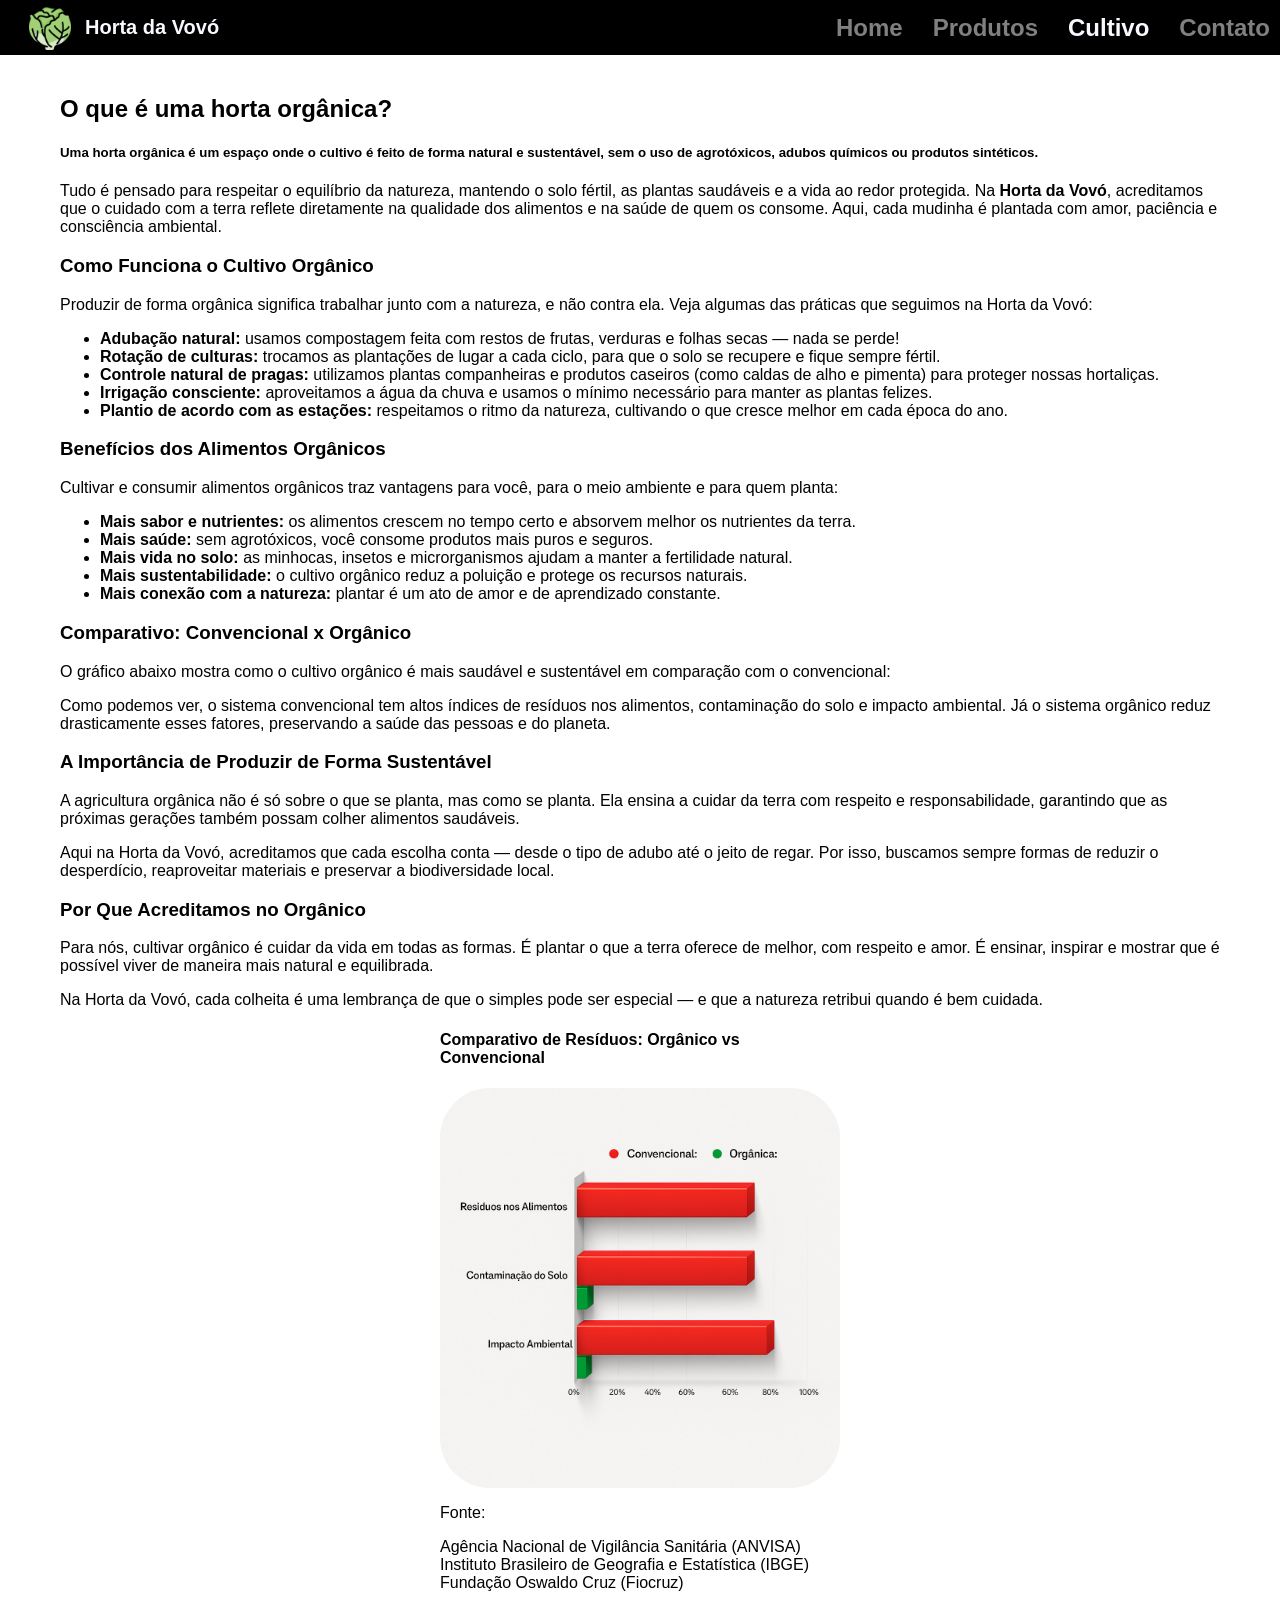
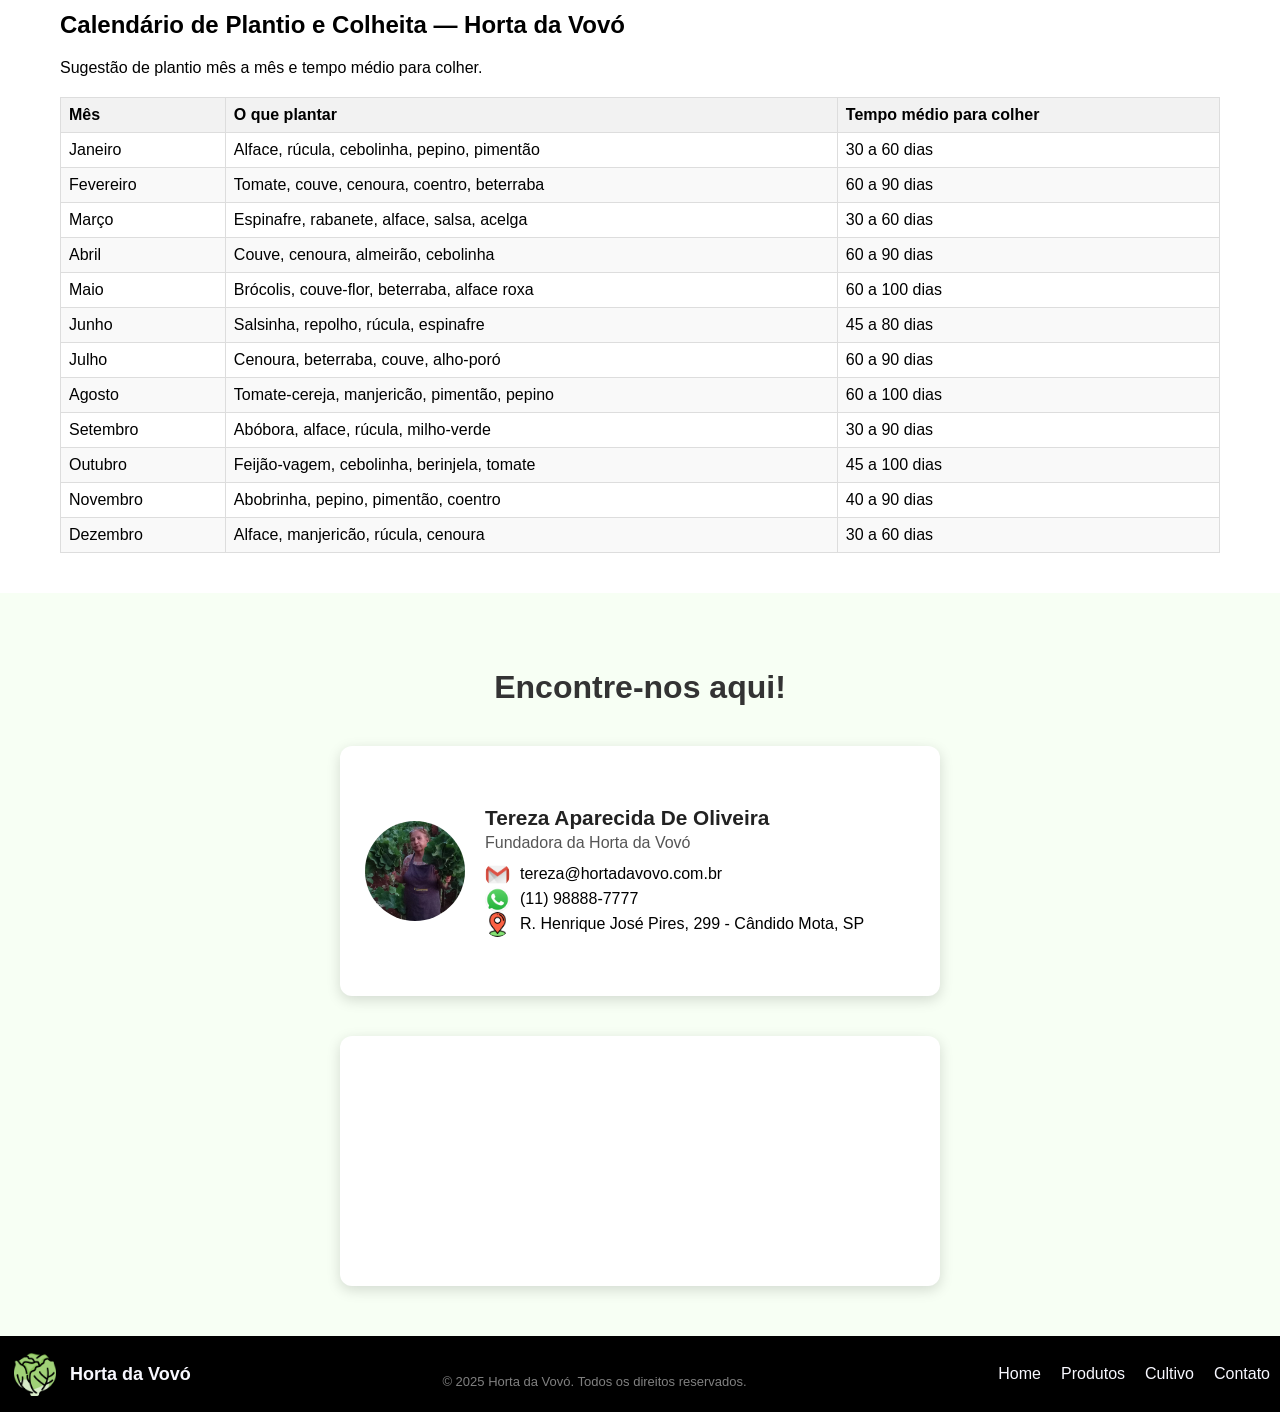
<file: pages/cultivo.html>
<!DOCTYPE html>
<html lang="pt-BR">

<head>
  <meta charset="UTF-8">
  <meta name="viewport" content="width=device-width, initial-scale=1.0">
  <link rel="shortcut icon" href="../images/logo.png" type="image/x-icon">
  <title>HORTA DA VOVÓ</title>
  <link rel="stylesheet" href="../css/style.css">
  <script src="../js/main.js" defer></script>
  <meta name="description" content="Horta da Vovó - Produtos orgânicos frescos e naturais">
  <meta name="keywords" content="horta orgânica, produtos naturais, agricultura familiar">
  <meta name="author" content="Horta da Vovó">
</head>

<body>

  <!-- ---------------- HEADER ---------------- -->
  <header>
    <div class="logo">
      <img src="../images/logo.png" alt="Logo" width="50" height="50">
      <span>Horta da Vovó</span>
    </div>

    <!-- Botão hambúrguer -->
    <button class="menu-toggle" id="menu-toggle" aria-label="Abrir menu" aria-expanded="false">
      <span></span>
      <span></span>
      <span></span>
    </button>

    <!-- Menu de navegação -->
    <ul class="nav-menu" id="nav-menu">
      <li><a href="home.html" >Home</a></li>
      <li><a href="../pages/produtos.html">Produtos</a></li>
      <li><a href="../pages/cultivo.html" class="active">Cultivo</a></li>
      <li><a href="#contato">Contato</a></li>
    </ul>
  </header>
    <main>
        <article>
           <div class="container">
  <h2>O que é uma horta orgânica?</h2>

  <h5>
    Uma horta orgânica é um espaço onde o cultivo é feito de forma natural e sustentável, sem o uso de agrotóxicos, adubos químicos ou produtos sintéticos.
  </h5>

  <p>
    Tudo é pensado para respeitar o equilíbrio da natureza, mantendo o solo fértil, as plantas saudáveis e a vida ao redor protegida.
    Na <strong>Horta da Vovó</strong>, acreditamos que o cuidado com a terra reflete diretamente na qualidade dos alimentos e na saúde de quem os consome.
    Aqui, cada mudinha é plantada com amor, paciência e consciência ambiental.
  </p>

  <h3>Como Funciona o Cultivo Orgânico</h3>
  <p>Produzir de forma orgânica significa trabalhar junto com a natureza, e não contra ela. Veja algumas das práticas que seguimos na Horta da Vovó:</p>

  <ul>
    <li><strong>Adubação natural:</strong> usamos compostagem feita com restos de frutas, verduras e folhas secas — nada se perde!</li>
    <li><strong>Rotação de culturas:</strong> trocamos as plantações de lugar a cada ciclo, para que o solo se recupere e fique sempre fértil.</li>
    <li><strong>Controle natural de pragas:</strong> utilizamos plantas companheiras e produtos caseiros (como caldas de alho e pimenta) para proteger nossas hortaliças.</li>
    <li><strong>Irrigação consciente:</strong> aproveitamos a água da chuva e usamos o mínimo necessário para manter as plantas felizes.</li>
    <li><strong>Plantio de acordo com as estações:</strong> respeitamos o ritmo da natureza, cultivando o que cresce melhor em cada época do ano.</li>
  </ul>

  <h3>Benefícios dos Alimentos Orgânicos</h3>
  <p>Cultivar e consumir alimentos orgânicos traz vantagens para você, para o meio ambiente e para quem planta:</p>

  <ul>
    <li><strong>Mais sabor e nutrientes:</strong> os alimentos crescem no tempo certo e absorvem melhor os nutrientes da terra.</li>
    <li><strong>Mais saúde:</strong> sem agrotóxicos, você consome produtos mais puros e seguros.</li>
    <li><strong>Mais vida no solo:</strong> as minhocas, insetos e microrganismos ajudam a manter a fertilidade natural.</li>
    <li><strong>Mais sustentabilidade:</strong> o cultivo orgânico reduz a poluição e protege os recursos naturais.</li>
    <li><strong>Mais conexão com a natureza:</strong> plantar é um ato de amor e de aprendizado constante.</li>
  </ul>

  <h3>Comparativo: Convencional x Orgânico</h3>
  <p>O gráfico abaixo mostra como o cultivo orgânico é mais saudável e sustentável em comparação com o convencional:</p>
  <p>Como podemos ver, o sistema convencional tem altos índices de resíduos nos alimentos, contaminação do solo e impacto ambiental. Já o sistema orgânico reduz drasticamente esses fatores, preservando a saúde das pessoas e do planeta.</p>

  <h3>A Importância de Produzir de Forma Sustentável</h3>
  <p>
    A agricultura orgânica não é só sobre o que se planta, mas como se planta.
    Ela ensina a cuidar da terra com respeito e responsabilidade, garantindo que as próximas gerações também possam colher alimentos saudáveis.
  </p>
  <p>
    Aqui na Horta da Vovó, acreditamos que cada escolha conta — desde o tipo de adubo até o jeito de regar.
    Por isso, buscamos sempre formas de reduzir o desperdício, reaproveitar materiais e preservar a biodiversidade local.
  </p>

  <h3>Por Que Acreditamos no Orgânico</h3>
  <p>
    Para nós, cultivar orgânico é cuidar da vida em todas as formas.
    É plantar o que a terra oferece de melhor, com respeito e amor.
    É ensinar, inspirar e mostrar que é possível viver de maneira mais natural e equilibrada.
  </p>
  <p>
    Na Horta da Vovó, cada colheita é uma lembrança de que o simples pode ser especial — e que a natureza retribui quando é bem cuidada.
  </p>
  <div style="width: 400px; height: 400px; display: block;align-items: center;
  margin-left: auto;margin-right: auto;margin-top: 20px;margin-bottom: 120px;justify-items: center;">
    <h4>Comparativo de Resíduos: Orgânico vs Convencional</h4>
    <img src="../images/grafico.png" alt="" class="grafico-comparativo" style="border-radius: 50px;">
    <p>
      Fonte: 
      <p>
        <a href="https://www.gov.br/anvisa/pt-br/assuntos/agrotoxicos/para" style="color: inherit; text-decoration: none;">
          Agência Nacional de Vigilância Sanitária (ANVISA)
        </a>
        <br>
        <a href="https://www.ibge.gov.br/estatisticas/economicas/agricultura-e-pecuaria/21814-censo-agropecuario.html" style="color: inherit; text-decoration: none;">
          Instituto Brasileiro de Geografia e Estatística (IBGE)
        </a>
        <br>
        <a href="https://portal.fiocruz.br/" style="color: inherit; text-decoration: none;">
          Fundação Oswaldo Cruz (Fiocruz)
        </a>
      </p>
    </p>
  </div>
</div>
        </article>
        
      <article>
         <div class="container" role="region" aria-label="Calendário de plantio e colheita da Horta da Vovó">
    <h1>Calendário de Plantio e Colheita — Horta da Vovó</h1>
    <p class="lead">Sugestão de plantio mês a mês e tempo médio para colher.</p>

    <div class="table-wrap" role="table" aria-label="Tabela de calendário de plantio">
      <table class="calendar" summary="Mês, o que plantar e tempo médio para colher">
        <thead>
          <tr>
            <th scope="col">Mês</th>
            <th scope="col">O que plantar</th>
            <th scope="col">Tempo médio para colher</th>
          </tr>
        </thead>
        <tbody>
          <tr>
            <td class="month">Janeiro</td>
            <td class="what-plant">Alface, rúcula, cebolinha, pepino, pimentão</td>
            <td class="harvest-time">30 a 60 dias</td>
          </tr>
          <tr>
            <td class="month">Fevereiro</td>
            <td class="what-plant">Tomate, couve, cenoura, coentro, beterraba</td>
            <td class="harvest-time">60 a 90 dias</td>
          </tr>
          <tr>
            <td class="month">Março</td>
            <td class="what-plant">Espinafre, rabanete, alface, salsa, acelga</td>
            <td class="harvest-time">30 a 60 dias</td>
          </tr>
          <tr>
            <td class="month">Abril</td>
            <td class="what-plant">Couve, cenoura, almeirão, cebolinha</td>
            <td class="harvest-time">60 a 90 dias</td>
          </tr>
          <tr>
            <td class="month">Maio</td>
            <td class="what-plant">Brócolis, couve-flor, beterraba, alface roxa</td>
            <td class="harvest-time">60 a 100 dias</td>
          </tr>
          <tr>
            <td class="month">Junho</td>
            <td class="what-plant">Salsinha, repolho, rúcula, espinafre</td>
            <td class="harvest-time">45 a 80 dias</td>
          </tr>
          <tr>
            <td class="month">Julho</td>
            <td class="what-plant">Cenoura, beterraba, couve, alho-poró</td>
            <td class="harvest-time">60 a 90 dias</td>
          </tr>
          <tr>
            <td class="month">Agosto</td>
            <td class="what-plant">Tomate-cereja, manjericão, pimentão, pepino</td>
            <td class="harvest-time">60 a 100 dias</td>
          </tr>
          <tr>
            <td class="month">Setembro</td>
            <td class="what-plant">Abóbora, alface, rúcula, milho-verde</td>
            <td class="harvest-time">30 a 90 dias</td>
          </tr>
          <tr>
            <td class="month">Outubro</td>
            <td class="what-plant">Feijão-vagem, cebolinha, berinjela, tomate</td>
            <td class="harvest-time">45 a 100 dias</td>
          </tr>
          <tr>
            <td class="month">Novembro</td>
            <td class="what-plant">Abobrinha, pepino, pimentão, coentro</td>
            <td class="harvest-time">40 a 90 dias</td>
          </tr>
          <tr>
            <td class="month">Dezembro</td>
            <td class="what-plant">Alface, manjericão, rúcula, cenoura</td>
            <td class="harvest-time">30 a 60 dias</td>
          </tr>
        </tbody>
      </table>
    </div>

      </article>
       

    <!-- Contato -->
    <section id="contato" class="contato">
      <h2 class="mapa-titulo">Encontre-nos aqui!</h2>
      <div class="contato-mapa">
        <div class="card-contato">
          <img src="../images/vovo.png" alt="Tereza, a fundadora da Horta da Vovó" style="border-radius: 50%;">
          <div class="card-contato-info">
            <h2>Tereza Aparecida De Oliveira</h2>
            <p>Fundadora da Horta da Vovó</p>
            <ul>
              <li>
                <a href="mailto:tereza@hortadavovo.com.br">
                  <img src="../images/email.png" alt="Email">
                  <span>tereza@hortadavovo.com.br</span>
                </a>
              </li>
              <li>
                <a href="tel:+5511988887777">
                  <img src="../images/telefone.png" alt="Telefone">
                  <span>(11) 98888-7777</span>
                </a>
              </li>
              <li>
                <a href="https://www.google.com/maps/place/R.+Henrique+Jos%C3%A9+P%C3%ADres,+299+-+C%C3%A2ndido+Mota,+SP,+19885-576,+Brasil/@-22.739668,-50.381591,15z/data=!4m6!3m5!1s0x9495365b7fb3bd45:0x55a90443df00ddae!8m2!3d-22.739668!4d-50.381591!16s%2Fg%2F11l_644vz5?hl=pt-BR&entry=ttu&g_ep=EgoyMDI1MTAyOC4wIKXMDSoASAFQAw%3D%3D"
                  target="_blank">
                  <img src="../images/local.png" alt="Localização">
                  <span>R. Henrique José Pires, 299 - Cândido Mota, SP</span>
                </a>
              </li>
            </ul>


          </div>
        </div>

        <div class="mapa-container">
          <iframe
            src="https://www.google.com/maps/embed?pb=!1m18!1m12!1m3!1d3679.692634052981!2d-50.38416592505164!3d-22.73966303191889!2m3!1f0!2f0!3f0!3m2!1i1024!2i768!4f13.1!3m3!1m2!1s0x9495365b7fb3bd45%3A0x55a90443df00ddae!2sR.%20Henrique%20Jos%C3%A9%20P%C3%ADres%2C%20299%20-%20C%C3%A2ndido%20Mota%2C%20SP%2C%2019885-576%2C%20Brasil!5e0!3m2!1spt-BR!2sus!4v1758244201815!5m2!1spt-BR!2sus"
            allowfullscreen="" loading="lazy" referrerpolicy="no-referrer-when-downgrade"></iframe>
        </div>
      </div>
    </section>
    </main>
    
  </body>
  <!-- ---------------- FOOTER ---------------- -->
  <footer>
    <div class="footer-container">
      <div class="footer-logo">
        <img src="../images/logo.png" alt="Logo Horta da Vovó" width="50" height="50">
        <span>Horta da Vovó</span>
      </div>
        <div class="footer-copy">
      <p>&copy; 2025 Horta da Vovó. Todos os direitos reservados.</p>
    </div>

        <div class="footer-links">
        <a href="home.html">Home</a>
        <a href="produtos.html">Produtos</a>
        <a href="cultivo.html">Cultivo</a>
        <a href="#contato">Contato</a>
      </div>

  
  </footer>
</body>

</html>
</file>
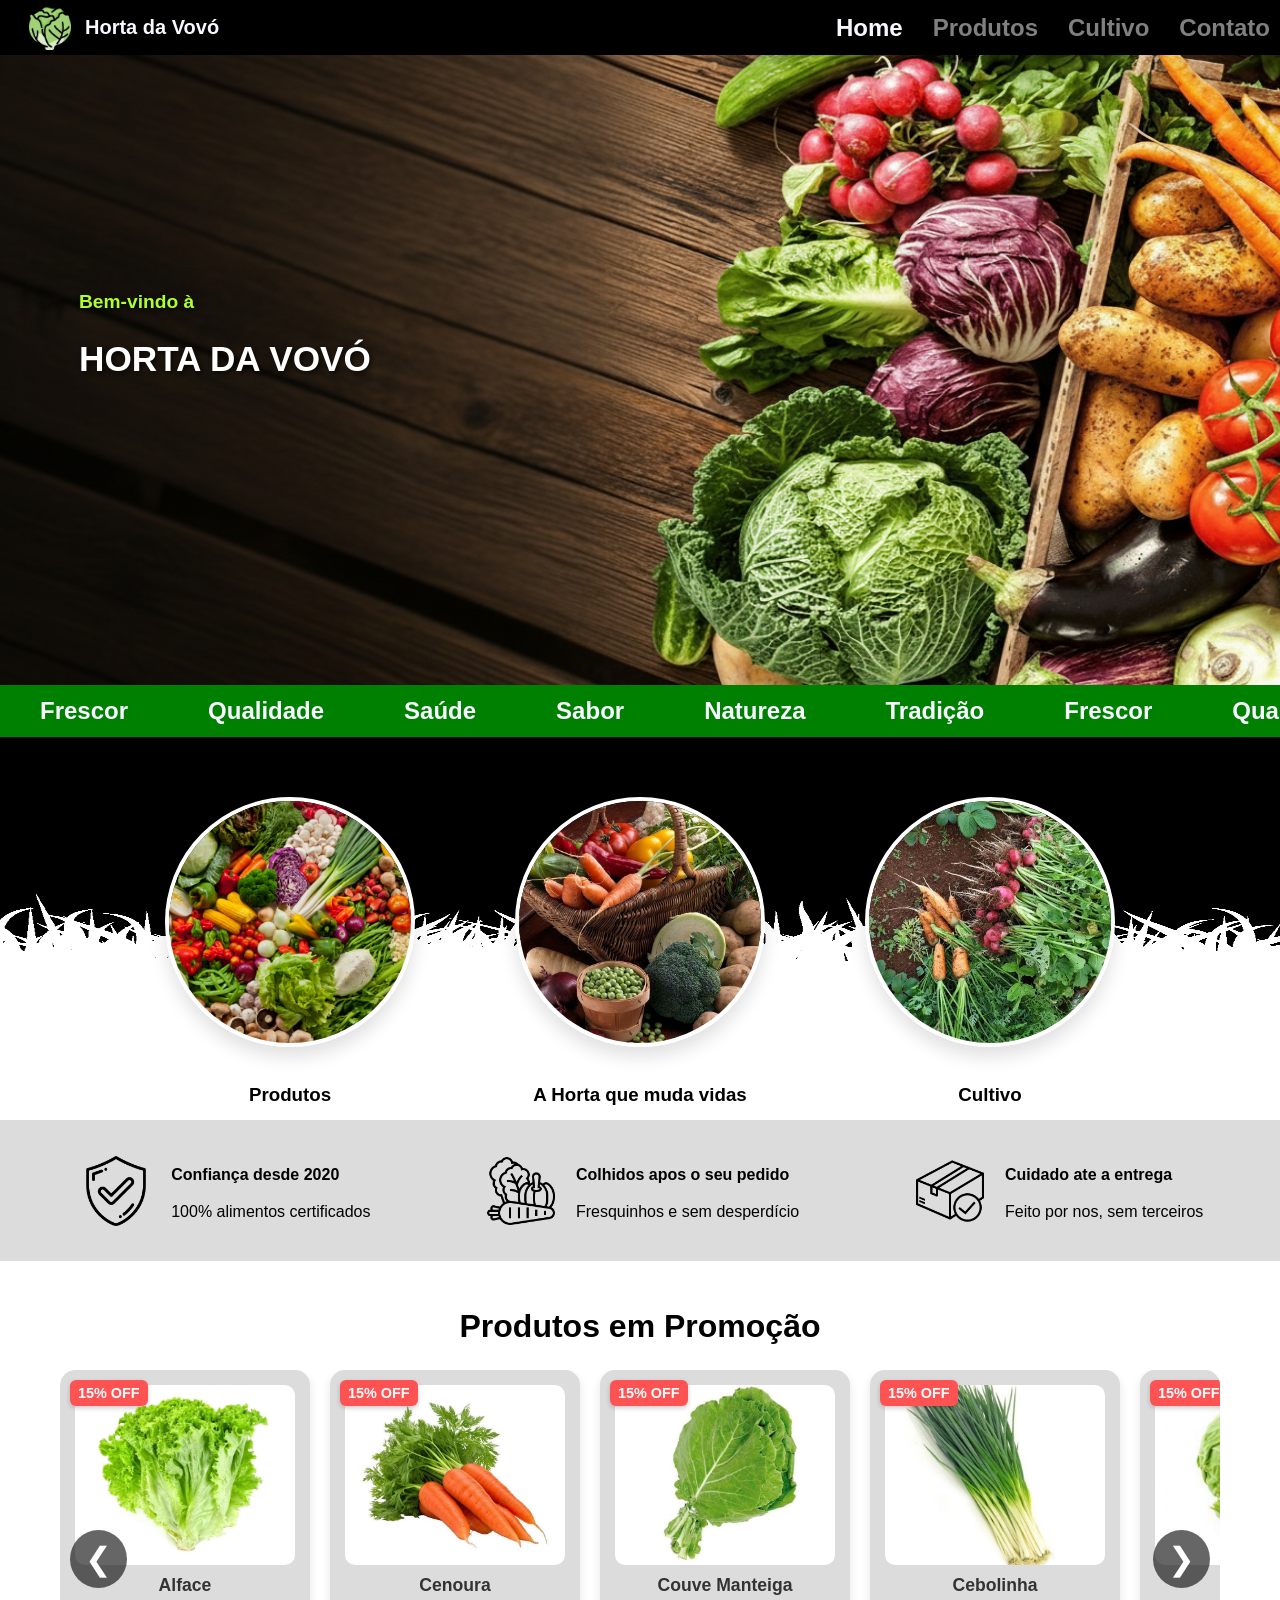
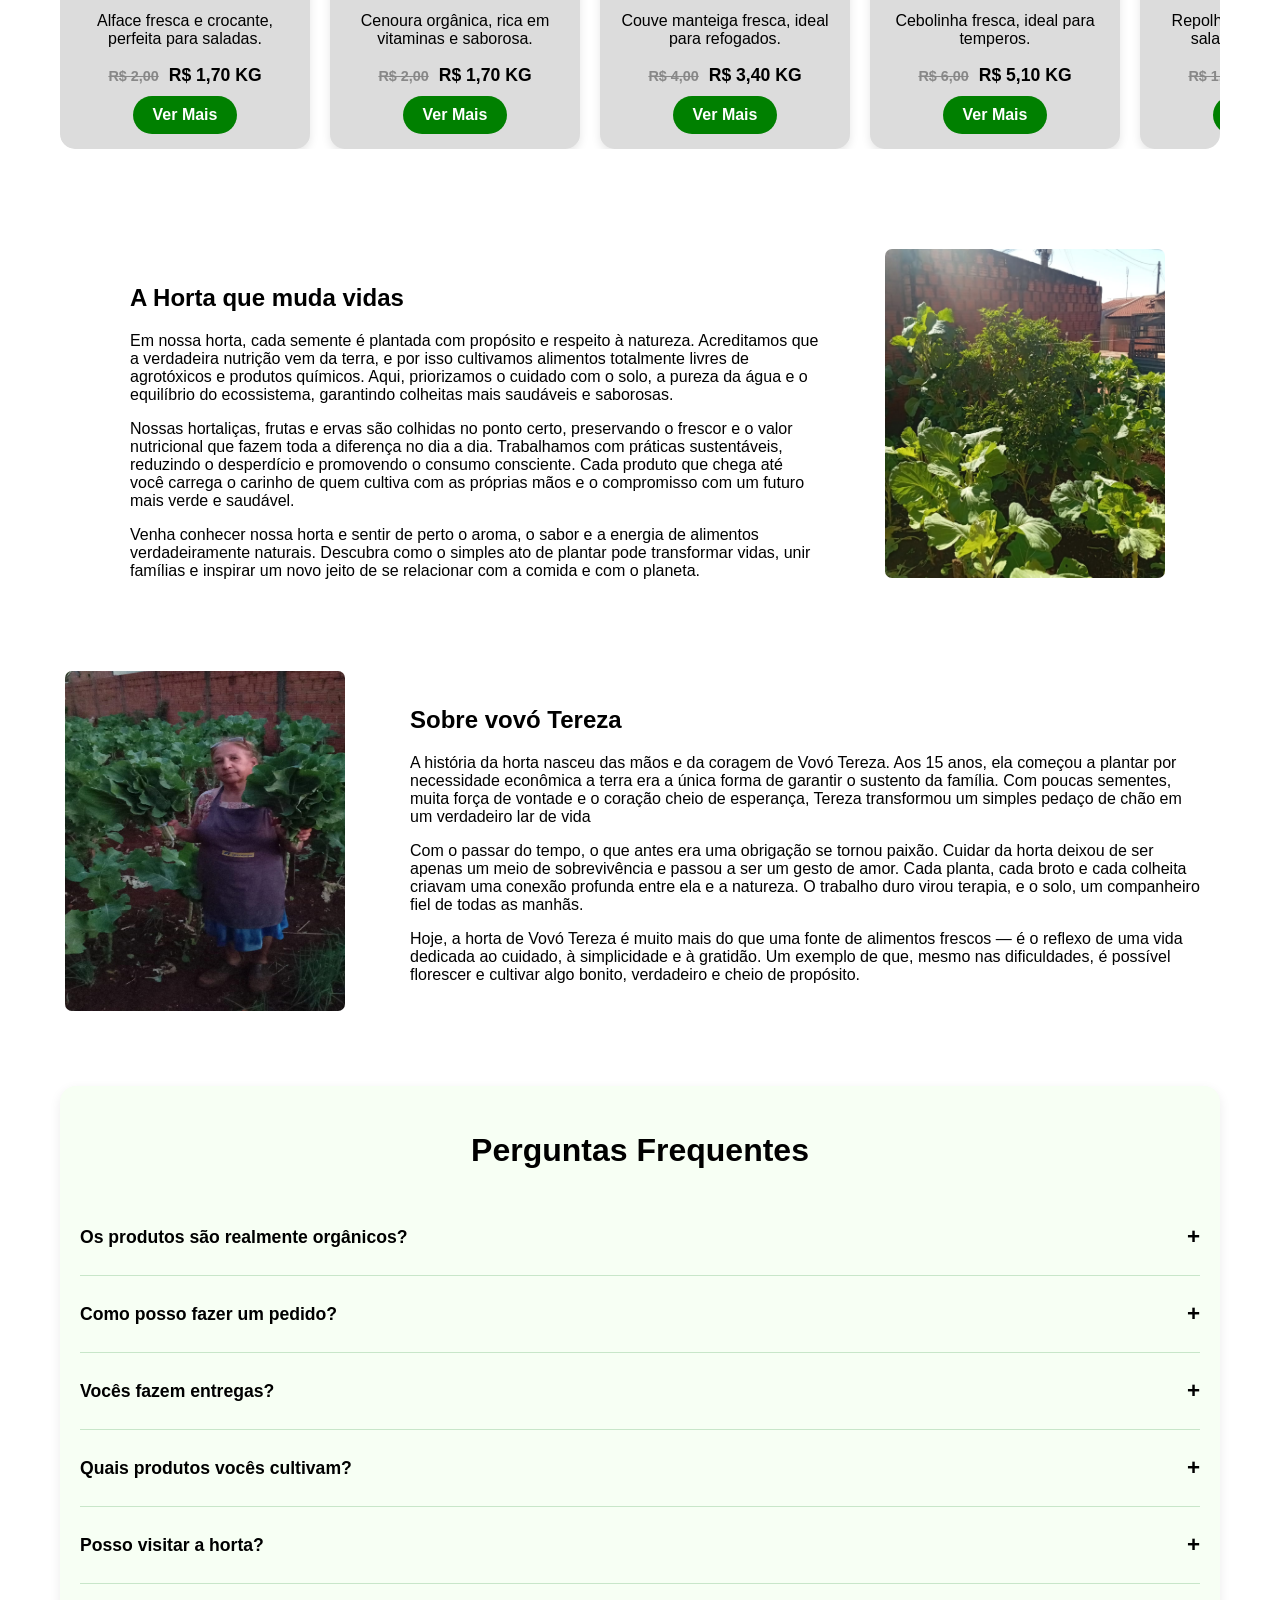
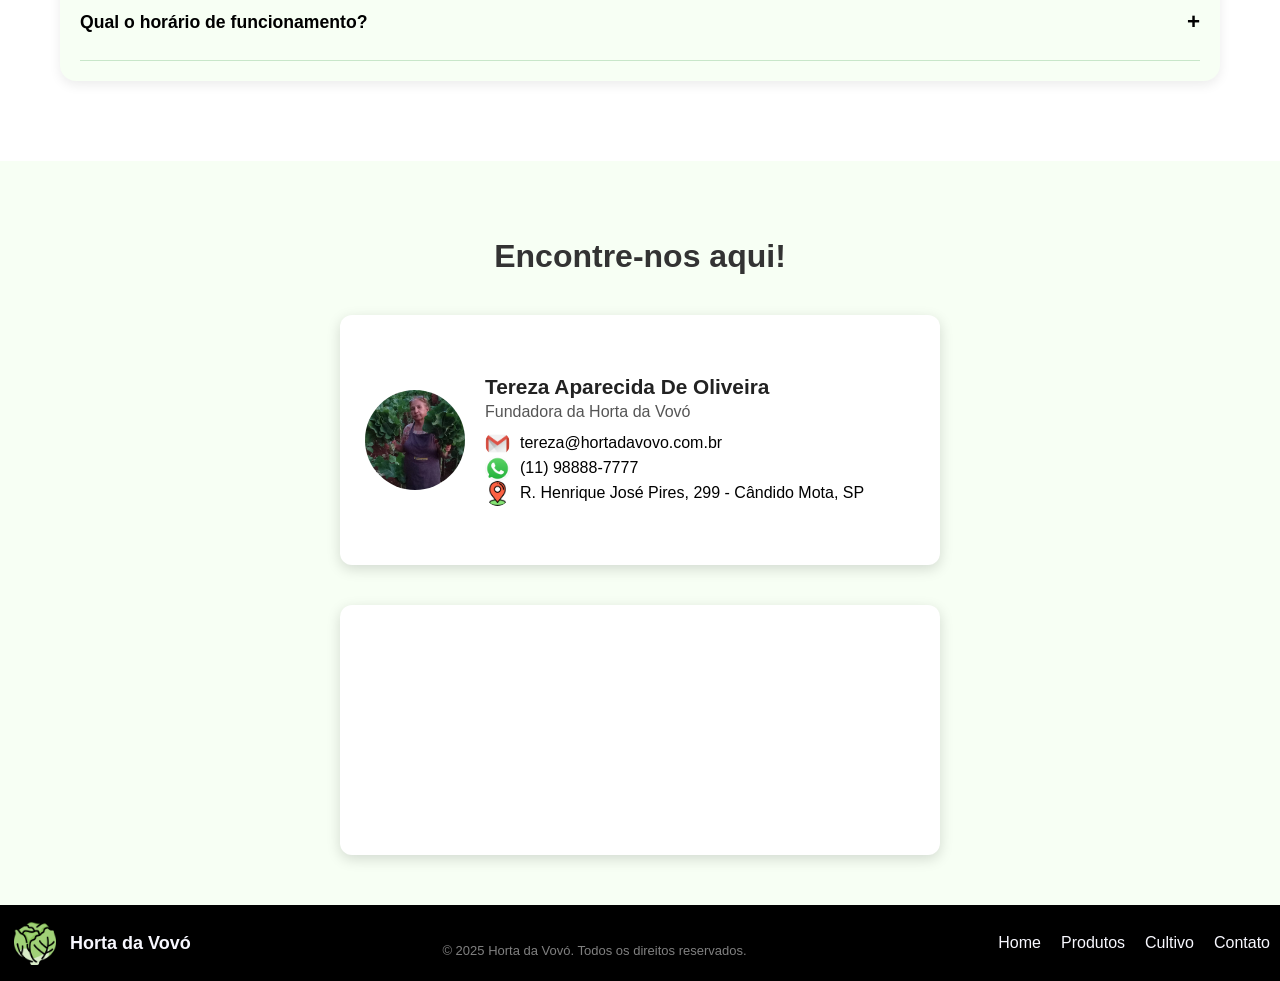
<file: pages/home.html>
<!DOCTYPE html>
<html lang="pt-BR">

<head>
  <meta charset="UTF-8">
  <meta name="viewport" content="width=device-width, initial-scale=1.0">
  <link rel="shortcut icon" href="../images/logo.png" type="image/x-icon">
  <title>HORTA DA VOVÓ</title>
  <link rel="stylesheet" href="../css/style.css">
  <script src="../js/main.js" defer></script>
  <meta name="description" content="Horta da Vovó - Produtos orgânicos frescos e naturais">
  <meta name="keywords" content="horta orgânica, produtos naturais, agricultura familiar">
  <meta name="author" content="Horta da Vovó">
</head>

<body>

  <!-- ---------------- HEADER ---------------- -->
  <header>
    <div class="logo">
      <img src="../images/logo.png" alt="Logo" width="50" height="50">
      <span>Horta da Vovó</span>
    </div>

    <!-- Botão hambúrguer -->
    <button class="menu-toggle" id="menu-toggle" aria-label="Abrir menu" aria-expanded="false">
      <span></span>
      <span></span>
      <span></span>
    </button>

    <!-- Menu de navegação -->
    <ul class="nav-menu" id="nav-menu">
      <li><a href="home.html" class="active">Home</a></li>
      <li><a href="../pages/produtos.html">Produtos</a></li>
      <li><a href="../pages/cultivo.html">Cultivo</a></li>
      <li><a href="#contato">Contato</a></li>
    </ul>
  </header>

  <!-- ---------------- MAIN ---------------- -->
  <main>
    <!-- Banner -->
    <div class="banner">
      <img src="../images/img1.png" class="product-image" alt="Imagem da Horta">
      <div class="banner-texto">
        <h4>Bem-vindo à</h4>
        <h1>HORTA DA VOVÓ</h1>
      </div>

      <!-- Carrossel contínuo -->
      <div class="carrossel-palavras">
        <div class="palavras">
          <span>Frescor</span>
          <span>Qualidade</span>
          <span>Saúde</span>
          <span>Sabor</span>
          <span>Natureza</span>
          <span>Tradição</span>
          <span>Frescor</span>
          <span>Qualidade</span>
          <span>Saúde</span>
          <span>Sabor</span>
          <span>Natureza</span>
          <span>Tradição</span>
          <span>Frescor</span>
          <span>Qualidade</span>
          <span>Saúde</span>
          <span>Sabor</span>
          <span>Natureza</span>
          <span>Tradição</span>
          <span>Frescor</span>
          <span>Qualidade</span>
          <span>Saúde</span>
          <span>Sabor</span>
          <span>Natureza</span>
          <span>Tradição</span>
        </div>
      </div>
    </div>

    <!-- Cards circulares -->

    <section class="cards-circles">
      <article class="card-cicle">
        <div class="circle">
          <a href="../pages/produtos.html">
            <img src="../images/produtos.png" alt="Ingredientes Naturais">
          </a>
        </div>
        <h3>Produtos</h3>
      </article>

      <article class="card-cicle">
        <div class="circle">
          <a href="#horta">
            <img src="../images/vidas.png" alt="Área de cultivo orgânico da Horta da Vovó" width="300" height="300">
          </a>
        </div>
        <h3>A Horta que muda vidas</h3>
      </article>

      <article class="card-cicle">
        <div class="circle">
          <a href="../pages/cultivo.html">
            <img src="../images/cultivo.png"  alt="Cliente Satisfeito" >
          </a>
        </div>
        <h3>Cultivo</h3>
      </article>

      <img class="grama" src="../images/grama.png" alt="Grama decorativa">
      <div class="card-grama"></div>

    </section>
    <!-- Banner de serviços -->
    <section class="banner-servicos-section">
      <div class="banner-servicos">
        <div id="icon-servicos">
          <img src="../images/escudo-seguro.png" alt="">
          <div id="texto-servicos">
            <h4>Confiança desde 2020</h4>
            <p>100% alimentos certificados</p>
          </div>
        </div>
        <div id="icon-servicos">
          <img src="../images/vegetal.png" alt="">
          <div id="texto-servicos">
            <h4>Colhidos apos o seu pedido</h4>
            <p>Fresquinhos e sem desperdício</p>
          </div>
        </div>
        <div id="icon-servicos">
          <img src="../images/caixa.png" alt="">
          <div id="texto-servicos">
            <h4>Cuidado ate a entrega</h4>
            <p>Feito por nos, sem terceiros</p>
          </div>
        </div>

      </div>
    </section>


    <div class="container">

      <section class="carrossel-produtos">
       <H2>Produtos em Promoção</H2>
        <div class="carrossel-container">
          <button class="carrossel-btn prev" aria-label="Produto anterior">&#10094;</button>
          <div class="carrossel-lista">
          
              <!-- Alface -->
                <div class="produto-card">
                  <div class="tag-desconto">15% OFF</div>
                  <img src="../images/alface.png" alt="Alface">
                  <h3>Alface</h3>
                  <p class="descricao">Alface fresca e crocante, perfeita para saladas.</p>
                  <p class="preco"><span class="preco-antigo">R$ 2,00</span> R$ 1,70 KG</p>
                  <a href="../pages/produtos.html"class="btn-ver-mais">Ver Mais</a>
                </div>

                <!-- Cenoura -->
                <div class="produto-card">
                  <div class="tag-desconto">15% OFF</div>
                  <img src="../images/cenoura.png" alt="Cenoura">
                  <h3>Cenoura</h3>
                  <p class="descricao">Cenoura orgânica, rica em vitaminas e saborosa.</p>
                  <p class="preco"><span class="preco-antigo">R$ 2,00</span> R$ 1,70 KG</p>
               <a href="../pages/produtos.html"class="btn-ver-mais">Ver Mais</a>
                </div>

                <!-- Couve manteiga -->
                <div class="produto-card">
                  <div class="tag-desconto">15% OFF</div>
                  <img src="../images/couve-manteiga.png" alt="Couve manteiga">
                  <h3>Couve Manteiga</h3>
                  <p class="descricao">Couve manteiga fresca, ideal para refogados.</p>
                  <p class="preco"><span class="preco-antigo">R$ 4,00</span> R$ 3,40 KG</p>
                <a href="../pages/produtos.html"class="btn-ver-mais">Ver Mais</a>
                </div>

                <!-- Cebolinha -->
                <div class="produto-card">
                  <div class="tag-desconto">15% OFF</div>
                  <img src="../images/cebolinha.png" alt="Cebolinha">
                  <h3>Cebolinha</h3>
                  <p class="descricao">Cebolinha fresca, ideal para temperos.</p>
                  <p class="preco"><span class="preco-antigo">R$ 6,00</span> R$ 5,10 KG</p>
                 <a href="../pages/produtos.html"class="btn-ver-mais">Ver Mais</a>
                </div>

                <!-- Repolho -->
                <div class="produto-card">
                  <div class="tag-desconto">15% OFF</div>
                  <img src="../images/repolho.png" alt="Repolho">
                  <h3>Repolho</h3>
                  <p class="descricao">Repolho fresco, ideal para saladas e refogados.</p>
                  <p class="preco"><span class="preco-antigo">R$ 1,50</span> R$ 1,28 KG</p>
                  <a href="../pages/produtos.html"class="btn-ver-mais">Ver Mais</a>
                </div>

                <!-- Cheiro-verde -->
                <div class="produto-card">
                  <div class="tag-desconto">15% OFF</div>
                  <img src="../images/cheiro-verde.png" alt="Cheiro-verde">
                  <h3>Cheiro-verde</h3>
                  <p class="descricao">Cheiro-verde fresco, ideal para temperos.</p>
                  <p class="preco"><span class="preco-antigo">R$ 5,00</span> R$ 4,25 KG</p>
                   <a href="../pages/produtos.html"class="btn-ver-mais">Ver Mais</a>
                </div>

                <!-- Rúcula -->
                <div class="produto-card">
                  <div class="tag-desconto">15% OFF</div>
                  <img src="../images/rucula.png" alt="Rúcula">
                  <h3>Rúcula</h3>
                  <p class="descricao">Rúcula fresca, perfeita para saladas.</p>
                  <p class="preco"><span class="preco-antigo">R$ 6,50</span> R$ 5,53 KG</p>
                   <a href="../pages/produtos.html"class="btn-ver-mais">Ver Mais</a>
                </div>

                <!-- Espinafre -->
                <div class="produto-card">
                  <div class="tag-desconto">15% OFF</div>
                  <img src="../images/espinafre.png" alt="Espinafre">
                  <h3>Espinafre</h3>
                  <p class="descricao">Espinafre fresco, rico em nutrientes.</p>
                  <p class="preco"><span class="preco-antigo">R$ 4,50</span> R$ 3,83 KG</p>
                  <a href="../pages/produtos.html"class="btn-ver-mais">Ver Mais</a>
                </div>

                <!-- Coentro -->
                <div class="produto-card">
                  <div class="tag-desconto">15% OFF</div>
                  <img src="../images/coentro.png" alt="Coentro">
                  <h3>Coentro</h3>
                  <p class="descricao">Coentro fresco, ideal para temperos.</p>
                  <p class="preco"><span class="preco-antigo">R$ 12,00</span> R$ 10,20 KG</p>
                  <a href="../pages/produtos.html"class="btn-ver-mais">Ver Mais</a>
                </div>

                <!-- Pimenta -->
                <div class="produto-card">
                  <div class="tag-desconto">15% OFF</div>
                  <img src="../images/pimenta.png" alt="Pimenta">
                  <h3>Pimenta</h3>
                  <p class="descricao">Pimenta fresca, ideal para temperos e molhos.</p>
                  <p class="preco"><span class="preco-antigo">R$ 22,00</span> R$ 18,70 KG</p>
                   <a href="../pages/produtos.html"class="btn-ver-mais">Ver Mais</a>
                </div>

          </div>
          <button class="carrossel-btn next" aria-label="Próximo produto">&#10095;</button>
        </div>
      </section>

      <!-- Conteúdo lateral -->
      <article class="conteudo-lateral">
        <div id="horta" class="texto-lateral">
          <h2>A Horta que muda vidas</h2>
          <p>Em nossa horta, cada semente é plantada com propósito e respeito à
            natureza. Acreditamos que a verdadeira nutrição vem da terra, e por isso
            cultivamos alimentos totalmente livres de agrotóxicos e produtos químicos.
            Aqui, priorizamos o cuidado com o solo, a pureza da água e o equilíbrio do
            ecossistema, garantindo colheitas mais saudáveis e saborosas.

          </p>
          <p>
            Nossas hortaliças, frutas e ervas são colhidas no ponto certo, preservando o
            frescor e o valor nutricional que fazem toda a diferença no dia a dia.
            Trabalhamos com práticas sustentáveis, reduzindo o desperdício e
            promovendo o consumo consciente. Cada produto que chega até você
            carrega o carinho de quem cultiva com as próprias mãos e o compromisso
            com um futuro mais verde e saudável.
          </p>
          <p>
            Venha conhecer nossa horta e sentir de perto o aroma, o sabor e a energia de
            alimentos verdadeiramente naturais. Descubra como o simples ato de plantar
            pode transformar vidas, unir famílias e inspirar um novo jeito de se relacionar
            com a comida e com o planeta.
          </p>
        </div>
        <img src="../images/horta.png" alt="Descrição" class="imagem-lateral">
      </article>

      <article class="conteudo-lateral-left">
        <div class="texto-lateral">
          <h2>Sobre vovó Tereza</h2>
          <p>A história da horta nasceu das mãos e da coragem de Vovó Tereza. Aos 15
            anos, ela começou a plantar por necessidade econômica a terra era a única
            forma de garantir o sustento da família. Com poucas sementes, muita força
            de vontade e o coração cheio de esperança, Tereza transformou um simples
            pedaço de chão em um verdadeiro lar de vida
          </p>
          <p>
            Com o passar do tempo, o que antes era uma obrigação se tornou paixão.
            Cuidar da horta deixou de ser apenas um meio de sobrevivência e passou a
            ser um gesto de amor. Cada planta, cada broto e cada colheita criavam uma
            conexão profunda entre ela e a natureza. O trabalho duro virou terapia, e o
            solo, um companheiro fiel de todas as manhãs.
          </p>
          <p>
            Hoje, a horta de Vovó Tereza é muito mais do que uma fonte de alimentos
            frescos — é o reflexo de uma vida dedicada ao cuidado, à simplicidade e à
            gratidão. Um exemplo de que, mesmo nas dificuldades, é possível florescer e
            cultivar algo bonito, verdadeiro e cheio de propósito.
          </p>
        </div>
        <img src="../images/vovo2.png" alt="Descrição" class="imagem-lateral">
        
      </article>
   

      <!-- Seção de FAQ -->
<section class="faq-section">
  <h2>Perguntas Frequentes</h2>

  <div class="faq-item">
    <button class="faq-question">Os produtos são realmente orgânicos?</button>
    <div class="faq-answer">
      <p>Sim! Todos os nossos produtos são cultivados sem o uso de agrotóxicos ou fertilizantes químicos. Utilizamos apenas métodos naturais e sustentáveis de cultivo, garantindo alimentos 100% saudáveis para você e sua família.</p>
    </div>


    
  </div>

  <div class="faq-item">
    <button class="faq-question">Como posso fazer um pedido?</button>
    <div class="faq-answer">
      <p>Você pode fazer pedidos diretamente na nossa horta ou através do nosso WhatsApp. Estamos localizados na <strong>R. Henrique José Píres, 299 - Cândido Mota, SP</strong>. Entre em contato conosco para conhecer nossa disponibilidade atual de produtos.</p>
    </div>
  </div>

  <div class="faq-item">
    <button class="faq-question">Vocês fazem entregas?</button>
    <div class="faq-answer">
      <p>Sim, fazemos entregas na região de Cândido Mota e arredores. Entre em contato conosco para verificar se atendemos sua localidade e conhecer as condições de entrega.</p>
    </div>
  </div>

  <div class="faq-item">
    <button class="faq-question">Quais produtos vocês cultivam?</button>
    <div class="faq-answer">
      <p>Cultivamos uma grande variedade de hortaliças frescas, frutas da estação e ervas aromáticas. Nossa produção varia de acordo com a época do ano, sempre priorizando produtos frescos e de qualidade. Entre em contato para saber o que está disponível no momento.</p>
    </div>
  </div>

  <div class="faq-item">
    <button class="faq-question">Posso visitar a horta?</button>
    <div class="faq-answer">
      <p>Com certeza! Adoramos receber visitantes e mostrar como cultivamos nossos produtos com tanto carinho. Entre em contato conosco para agendar sua visita e conhecer de perto a Horta da Vovó.</p>
    </div>
  </div>

  <div class="faq-item">
    <button class="faq-question">Qual o horário de funcionamento?</button>
    <div class="faq-answer">
      <p>Estamos abertos de segunda a sábado. Entre em contato conosco para confirmar nossos horários e garantir que teremos os produtos frescos que você procura.</p>
    </div>
    
   <div class="zap">
  <a href="https://wa.me/551198888777" target="_blank">
    <img src="../images/telefone.png" alt="Telefone" aria-label="Clique para entrar em contato via WhatsApp">
  </a>
</div>

 
  </div>
</section>

</div>

    <!-- Contato -->
    <section id="contato" class="contato">
      <h2 class="mapa-titulo">Encontre-nos aqui!</h2>
      <div class="contato-mapa">
        <div class="card-contato">
          <img src="../images/vovo.png" alt="Tereza, a fundadora da Horta da Vovó" style="border-radius: 50%;">
          <div class="card-contato-info">
            <h2>Tereza Aparecida De Oliveira</h2>
            <p>Fundadora da Horta da Vovó</p>
            <ul>
              <li>
                <a href="mailto:tereza@hortadavovo.com.br">
                  <img src="../images/email.png" alt="Email">
                  <span>tereza@hortadavovo.com.br</span>
                </a>
              </li>
              <li>
                <a href="https://wa.me/551198888777" target="_blank">
                  <img src="../images/telefone.png" alt="Telefone">
                  <span>(11) 98888-7777</span>
                </a>
              </li>
              <li>
                <a href="https://www.google.com/maps/place/R.+Henrique+Jos%C3%A9+P%C3%ADres,+299+-+C%C3%A2ndido+Mota,+SP,+19885-576,+Brasil/@-22.739668,-50.381591,15z/data=!4m6!3m5!1s0x9495365b7fb3bd45:0x55a90443df00ddae!8m2!3d-22.739668!4d-50.381591!16s%2Fg%2F11l_644vz5?hl=pt-BR&entry=ttu&g_ep=EgoyMDI1MTAyOC4wIKXMDSoASAFQAw%3D%3D"
                  target="_blank">
                  <img src="../images/local.png" alt="Localização">
                  <span>R. Henrique José Pires, 299 - Cândido Mota, SP</span>
                </a>
              </li>
            </ul>


          </div>
        </div>

        <div class="mapa-container">
          <iframe
            src="https://www.google.com/maps/embed?pb=!1m18!1m12!1m3!1d3679.692634052981!2d-50.38416592505164!3d-22.73966303191889!2m3!1f0!2f0!3f0!3m2!1i1024!2i768!4f13.1!3m3!1m2!1s0x9495365b7fb3bd45%3A0x55a90443df00ddae!2sR.%20Henrique%20Jos%C3%A9%20P%C3%ADres%2C%20299%20-%20C%C3%A2ndido%20Mota%2C%20SP%2C%2019885-576%2C%20Brasil!5e0!3m2!1spt-BR!2sus!4v1758244201815!5m2!1spt-BR!2sus"
            allowfullscreen="" loading="lazy" referrerpolicy="no-referrer-when-downgrade"></iframe>
        </div>
      </div>
    </section>
  </main>


  <!-- ---------------- FOOTER ---------------- -->
  <footer>
    <div class="footer-container">
      <div class="footer-logo">
        <img src="../images/logo.png" alt="Logo Horta da Vovó" width="50" height="50">
        <span>Horta da Vovó</span>
      </div>
        <div class="footer-copy">
      <p>&copy; 2025 Horta da Vovó. Todos os direitos reservados.</p>
    </div>

      <div class="footer-links">
        <a href="home.html">Home</a>
        <a href="produtos.html">Produtos</a>
        <a href="cultivo.html">Cultivo</a>
        <a href="#contato">Contato</a>
      </div>

  
  </footer>
</body>

</html>
</file>
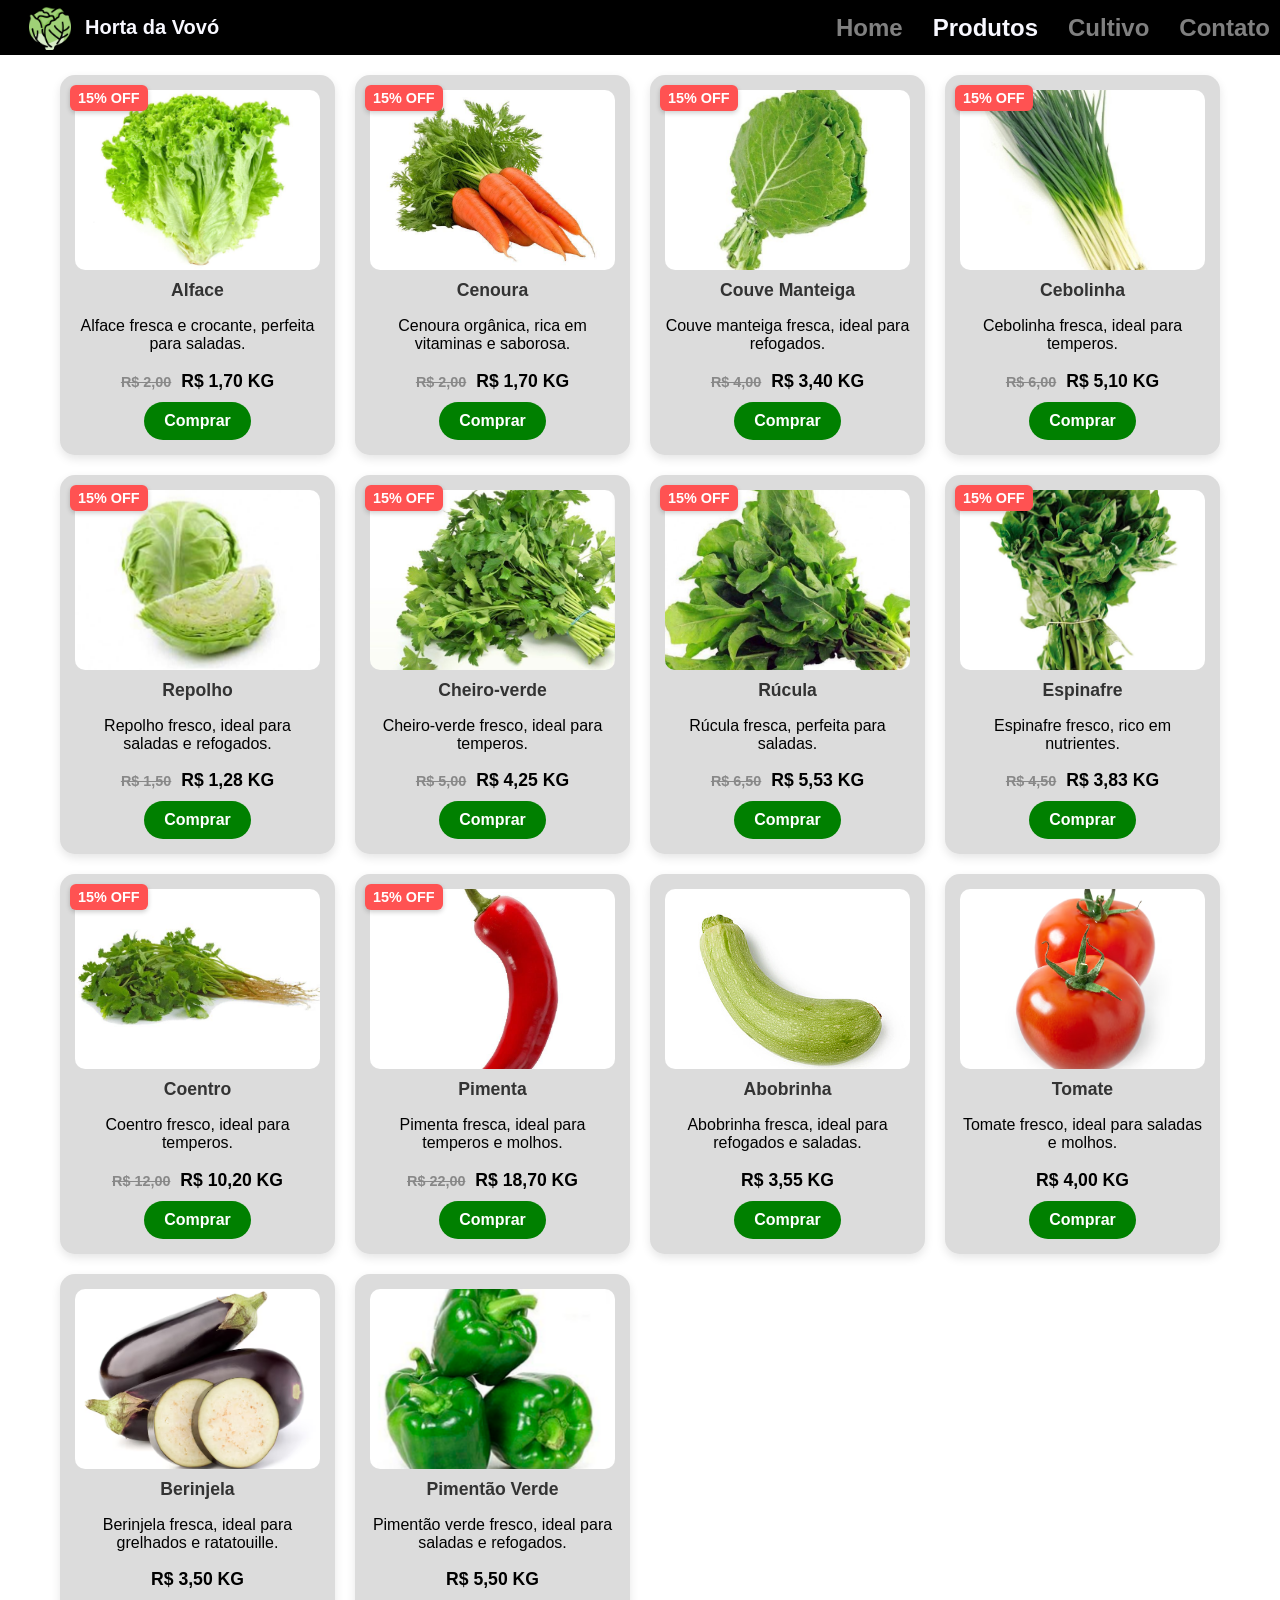
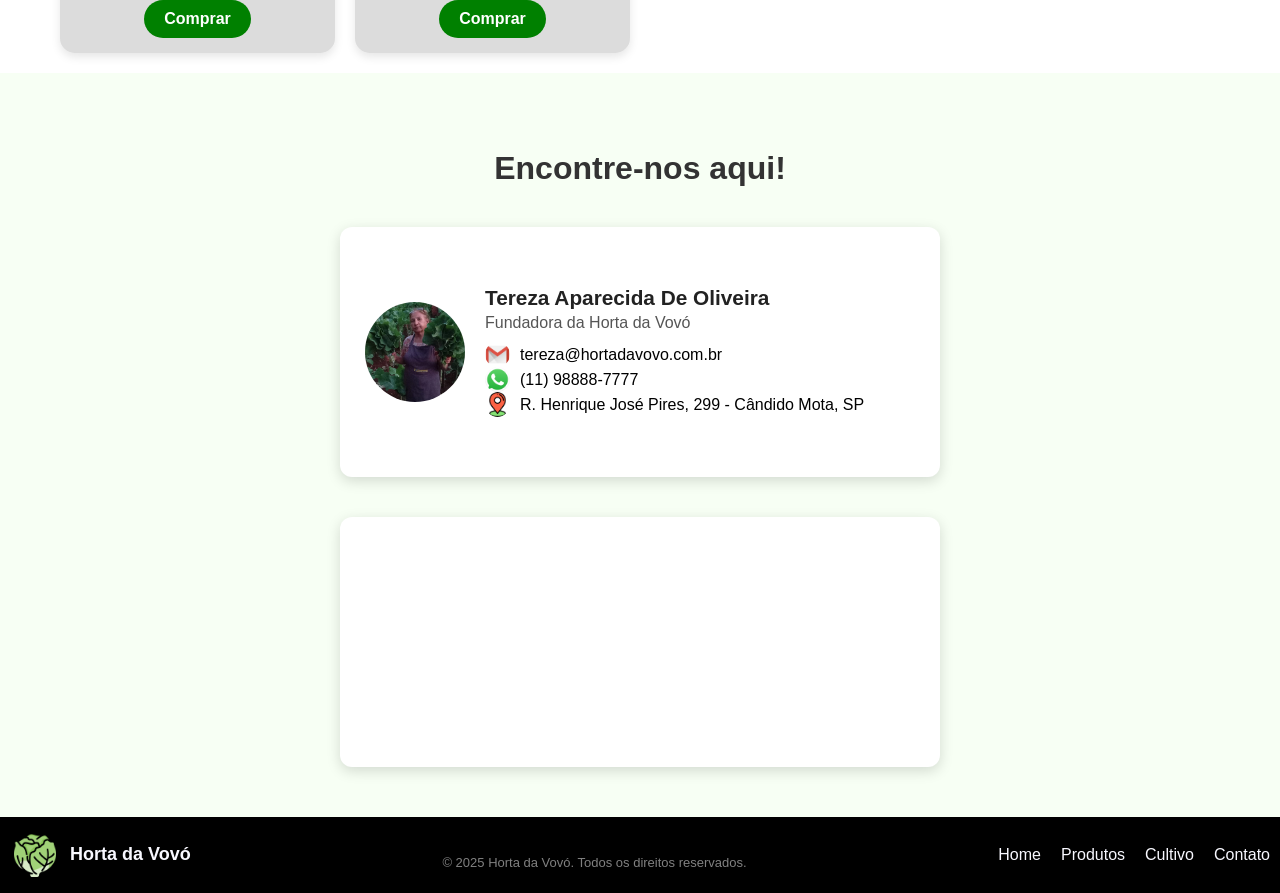
<file: pages/produtos.html>
<!DOCTYPE html>
<html lang="pt-BR">

<head>
  <meta charset="UTF-8">
  <meta name="viewport" content="width=device-width, initial-scale=1.0">
  <link rel="shortcut icon" href="../images/logo.png" type="image/x-icon">
  <title>HORTA DA VOVÓ</title>
  <link rel="stylesheet" href="../css/style.css">
  <script src="../js/main.js" defer></script>
  <meta name="description" content="Horta da Vovó - Produtos orgânicos frescos e naturais">
  <meta name="keywords" content="horta orgânica, produtos naturais, agricultura familiar">
  <meta name="author" content="Horta da Vovó">
</head>

<body>

  <!-- ---------------- HEADER ---------------- -->
  <header>
    <div class="logo">
      <img src="../images/logo.png" alt="Logo" width="50" height="50">
      <span>Horta da Vovó</span>
    </div>

    <!-- Botão hambúrguer -->
    <button class="menu-toggle" id="menu-toggle" aria-label="Abrir menu" aria-expanded="false">
      <span></span>
      <span></span>
      <span></span>
    </button>

    <!-- Menu de navegação -->
    <ul class="nav-menu" id="nav-menu">
      <li><a href="home.html">Home</a></li>
      <li><a href="../pages/produtos.html" class="active">Produtos</a></li>
      <li><a href="../pages/cultivo.html">Cultivo</a></li>
      <li><a href="#contato">Contato</a></li>
    </ul>
  </header>

    
    <main>
        <section class="container">
                <div class="produtos-grid">
          
              <!-- Alface -->
                <div class="produto-card">
                  <div class="tag-desconto">15% OFF</div>
                  <img src="../images/alface.png" alt="Alface">
                  <h3>Alface</h3>
                  <p class="descricao">Alface fresca e crocante, perfeita para saladas.</p>
                  <p class="preco"><span class="preco-antigo">R$ 2,00</span> R$ 1,70 KG</p>
                   <a href="https://wa.me/551198888777" target="_blank" class="btn-comprar">Comprar</a>
                </div>

                <!-- Cenoura -->
                <div class="produto-card">
                  <div class="tag-desconto">15% OFF</div>
                  <img src="../images/cenoura.png" alt="Cenoura">
                  <h3>Cenoura</h3>
                  <p class="descricao">Cenoura orgânica, rica em vitaminas e saborosa.</p>
                  <p class="preco"><span class="preco-antigo">R$ 2,00</span> R$ 1,70 KG</p>
               <a href="https://wa.me/551198888777" target="_blank" class="btn-comprar">Comprar</a>
                </div>

                <!-- Couve manteiga -->
                <div class="produto-card">
                  <div class="tag-desconto">15% OFF</div>
                  <img src="../images/couve-manteiga.png" alt="Couve manteiga">
                  <h3>Couve Manteiga</h3>
                  <p class="descricao">Couve manteiga fresca, ideal para refogados.</p>
                  <p class="preco"><span class="preco-antigo">R$ 4,00</span> R$ 3,40 KG</p>
                  <a href="https://wa.me/551198888777" target="_blank" class="btn-comprar">Comprar</a>
                </div>

                <!-- Cebolinha -->
                <div class="produto-card">
                  <div class="tag-desconto">15% OFF</div>
                  <img src="../images/cebolinha.png" alt="Cebolinha">
                  <h3>Cebolinha</h3>
                  <p class="descricao">Cebolinha fresca, ideal para temperos.</p>
                  <p class="preco"><span class="preco-antigo">R$ 6,00</span> R$ 5,10 KG</p>
                  <a href="https://wa.me/551198888777" target="_blank" class="btn-comprar">Comprar</a>
                </div>

                <!-- Repolho -->
                <div class="produto-card">
                  <div class="tag-desconto">15% OFF</div>
                  <img src="../images/repolho.png" alt="Repolho">
                  <h3>Repolho</h3>
                  <p class="descricao">Repolho fresco, ideal para saladas e refogados.</p>
                  <p class="preco"><span class="preco-antigo">R$ 1,50</span> R$ 1,28 KG</p>
                  <a href="https://wa.me/551198888777" target="_blank" class="btn-comprar">Comprar</a>
                </div>

                <!-- Cheiro-verde -->
                <div class="produto-card">
                  <div class="tag-desconto">15% OFF</div>
                  <img src="../images/cheiro-verde.png" alt="Cheiro-verde">
                  <h3>Cheiro-verde</h3>
                  <p class="descricao">Cheiro-verde fresco, ideal para temperos.</p>
                  <p class="preco"><span class="preco-antigo">R$ 5,00</span> R$ 4,25 KG</p>
                  <a href="https://wa.me/551198888777" target="_blank" class="btn-comprar">Comprar</a>
                </div>

                <!-- Rúcula -->
                <div class="produto-card">
                  <div class="tag-desconto">15% OFF</div>
                  <img src="../images/rucula.png" alt="Rúcula">
                  <h3>Rúcula</h3>
                  <p class="descricao">Rúcula fresca, perfeita para saladas.</p>
                  <p class="preco"><span class="preco-antigo">R$ 6,50</span> R$ 5,53 KG</p>
                  <a href="https://wa.me/551198888777" target="_blank" class="btn-comprar">Comprar</a>
                </div>

                <!-- Espinafre -->
                <div class="produto-card">
                  <div class="tag-desconto">15% OFF</div>
                  <img src="../images/espinafre.png" alt="Espinafre">
                  <h3>Espinafre</h3>
                  <p class="descricao">Espinafre fresco, rico em nutrientes.</p>
                  <p class="preco"><span class="preco-antigo">R$ 4,50</span> R$ 3,83 KG</p>
                  <a href="https://wa.me/551198888777" target="_blank" class="btn-comprar">Comprar</a>
                </div>

                <!-- Coentro -->
                <div class="produto-card">
                  <div class="tag-desconto">15% OFF</div>
                  <img src="../images/coentro.png" alt="Coentro">
                  <h3>Coentro</h3>
                  <p class="descricao">Coentro fresco, ideal para temperos.</p>
                  <p class="preco"><span class="preco-antigo">R$ 12,00</span> R$ 10,20 KG</p>
                  <a href="https://wa.me/551198888777" target="_blank" class="btn-comprar">Comprar</a>
                </div>

                <!-- Pimenta -->
                <div class="produto-card">
                  <div class="tag-desconto">15% OFF</div>
                  <img src="../images/pimenta.png" alt="Pimenta">
                  <h3>Pimenta</h3>
                  <p class="descricao">Pimenta fresca, ideal para temperos e molhos.</p>
                  <p class="preco"><span class="preco-antigo">R$ 22,00</span> R$ 18,70 KG</p>
                  <a href="https://wa.me/551198888777" target="_blank" class="btn-comprar">Comprar</a>
                </div>

                <!-- Abobrinha -->
                <div class="produto-card">
                
                  <img src="../images/abobrinha.png" alt="Abobrinha">
                  <h3>Abobrinha</h3>
                  <p class="descricao">Abobrinha fresca, ideal para refogados e saladas.</p>
                  <p class="preco"> R$ 3,55 KG</p>
                  <a href="https://wa.me/551198888777" target="_blank" class="btn-comprar">Comprar</a>
                </div>


                <!-- Tomate -->
                <div class="produto-card">
                  
                  <img src="../images/tomate.png" alt="Tomate">
                  <h3>Tomate</h3>
                  <p class="descricao">Tomate fresco, ideal para saladas e molhos.</p>
                  <p class="preco"> R$ 4,00 KG</p>
                  <a href="https://wa.me/551198888777" target="_blank" class="btn-comprar">Comprar</a>
                </div>


                <!-- Berinjela -->
                <div class="produto-card">
                  
                  <img src="../images/berinjela.png" alt="Berinjela">
                  <h3>Berinjela</h3>
                  <p class="descricao">Berinjela fresca, ideal para grelhados e ratatouille.</p>
                  <p class="preco"> R$ 3,50 KG</p>
                  <a href="https://wa.me/551198888777" target="_blank" class="btn-comprar">Comprar</a>
                </div>

                  <!-- Pimentao verde -->
                <div class="produto-card">
              
                  <img src="../images/pimentao-verde.png" alt="Pimentão Verde">
                  <h3>Pimentão Verde</h3>
                  <p class="descricao">Pimentão verde fresco, ideal para saladas e refogados.</p>
                  <p class="preco"> R$ 5,50 KG</p>
                  <a href="https://wa.me/551198888777" target="_blank" class="btn-comprar">Comprar</a>
                </div>

          </div>
        </section>
         <!-- Contato -->
    <section id="contato" class="contato">
      <h2 class="mapa-titulo">Encontre-nos aqui!</h2>
      <div class="contato-mapa">
        <div class="card-contato">
          <img src="../images/vovo.png" alt="Tereza, a fundadora da Horta da Vovó" style="border-radius: 50%;">
          <div class="card-contato-info">
            <h2>Tereza Aparecida De Oliveira</h2>
            <p>Fundadora da Horta da Vovó</p>
            <ul>
              <li>
                <a href="mailto:tereza@hortadavovo.com.br">
                  <img src="../images/email.png" alt="Email">
                  <span>tereza@hortadavovo.com.br</span>
                </a>
              </li>
              <li>
                <a href="tel:+5511988887777">
                  <img src="../images/telefone.png" alt="Telefone">
                  <span>(11) 98888-7777</span>
                </a>
              </li>
              <li>
                <a href="https://www.google.com/maps/place/R.+Henrique+Jos%C3%A9+P%C3%ADres,+299+-+C%C3%A2ndido+Mota,+SP,+19885-576,+Brasil/@-22.739668,-50.381591,15z/data=!4m6!3m5!1s0x9495365b7fb3bd45:0x55a90443df00ddae!8m2!3d-22.739668!4d-50.381591!16s%2Fg%2F11l_644vz5?hl=pt-BR&entry=ttu&g_ep=EgoyMDI1MTAyOC4wIKXMDSoASAFQAw%3D%3D"
                  target="_blank">
                  <img src="../images/local.png" alt="Localização">
                  <span>R. Henrique José Pires, 299 - Cândido Mota, SP</span>
                </a>
              </li>
            </ul>


          </div>
        </div>

        <div class="mapa-container">
          <iframe
            src="https://www.google.com/maps/embed?pb=!1m18!1m12!1m3!1d3679.692634052981!2d-50.38416592505164!3d-22.73966303191889!2m3!1f0!2f0!3f0!3m2!1i1024!2i768!4f13.1!3m3!1m2!1s0x9495365b7fb3bd45%3A0x55a90443df00ddae!2sR.%20Henrique%20Jos%C3%A9%20P%C3%ADres%2C%20299%20-%20C%C3%A2ndido%20Mota%2C%20SP%2C%2019885-576%2C%20Brasil!5e0!3m2!1spt-BR!2sus!4v1758244201815!5m2!1spt-BR!2sus"
            allowfullscreen="" loading="lazy" referrerpolicy="no-referrer-when-downgrade"></iframe>
        </div>
      </div>
    </section>
    </main>
    
  
  <!-- ---------------- FOOTER ---------------- -->
  <footer>
    <div class="footer-container">
      <div class="footer-logo">
        <img src="../images/logo.png" alt="Logo Horta da Vovó" width="50" height="50">
        <span>Horta da Vovó</span>
      </div>
        <div class="footer-copy">
      <p>&copy; 2025 Horta da Vovó. Todos os direitos reservados.</p>
    </div>

      <div class="footer-links">
        <a href="home.html">Home</a>
        <a href="produtos.html">Produtos</a>
        <a href="cultivo.html">Cultivo</a>
        <a href="#contato">Contato</a>
      </div>

  
  </footer>
</body>

</html>
</file>
<file: css/style.css>
/* garantir box-sizing e remover overflow horizontal */
*,
*::before,
*::after {
    box-sizing: border-box;
}

html,
body {
    width: 100%;
    overflow-x: hidden;
    /* evita qualquer overflow horizontal */
}

/* ajuste para que blocos ocupem toda a largura sem criar espaço lateral */
body {
    background-color: #DCDCDC;
    color: #000;
    font-family: poppins, Arial, sans-serif;
    margin: 0;
    padding: 0;
    display: flex;
    flex-direction: column;
    align-items: stretch;
    /* trocar center por stretch para evitar gaps laterais */
    overflow-x: hidden;
}

/* garantir elementos principais não excedam a viewport */
header,
main,
footer,
.cards-circles,
.container,
.banner {
    width: 100%;
    max-width: 100vw;
    /* evita que margens/scrollbar façam ultrapassar a largura */
}

/* imagens como bloco, sem overflow */
img {
    display: block;
    max-width: 100%;
    height: auto;
}



/* ---------------- HEADER ---------------- */
header {
    background-color: black;
    padding: 10px;
    width: 100%;
    height: 55px;
    color: #F8F8FF;
    text-align: center;
    font-size: 24px;
    font-weight: bold;
    display: flex;
    position: relative;
    z-index: 1;
    justify-content: space-between;
    align-items: center;
}

.logo {
    display: flex;
    align-items: center;
    justify-content: center;
    gap: 10px;
    font-weight: bold;
    font-size: 20px;
    margin-left: 15px;
}

/* Menu principal */
.nav-menu {
    display: flex;
    list-style: none;
    gap: 30px;
    align-items: center;
    transition: all 0.3s ease;
}

.nav-menu li a {
    text-decoration: none;
    color: gray;
    font-weight: bold;
}

.nav-menu li a.active,
.nav-menu li a:hover {
    color: #F8F8FF;
}

/* Botão hambúrguer */
.menu-toggle {
    display: none;
    flex-direction: column;
    justify-content: space-between;
    width: 25px;
    height: 20px;
    cursor: pointer;
    background: none;
    border: none;
    padding: 0;
    z-index: 11;
}

.menu-toggle span {
    display: block;
    height: 3px;
    background-color: #F8F8FF;
    border-radius: 2px;
    transition: all 0.3s;
}

/* Animação X */
.menu-toggle.active span:nth-child(1) {
    transform: rotate(45deg) translate(5px, 5px);
}

.menu-toggle.active span:nth-child(2) {
    opacity: 0;
}

.menu-toggle.active span:nth-child(3) {
    transform: rotate(-45deg) translate(5px, -5px);
}

/* Mobile */
@media (max-width: 768px) {
    .nav-menu {
        position: absolute;
        top: 55px;
        right: 0;
        background-color: black;
        flex-direction: column;
        width: 200px;
        height: auto;
        opacity: 0;
        transform: translateY(-20px);
        pointer-events: none;
        transition: all 0.3s ease;
        padding: 10px 0;
        border-radius: 0 0 8px 8px;
    }

    .nav-menu.show {
        opacity: 1;
        transform: translateY(0);
        pointer-events: auto;
    }

    .nav-menu li {
        text-align: center;
        margin: 10px 0;
    }

    .menu-toggle {
        display: flex;
    }
}

/* Desktop toggle opcional (para teste em telas grandes) */
@media (min-width: 769px) {
    .nav-menu.show-desktop {
        display: flex;
    }
}

/* ---------------- MAIN ---------------- */
main {
    flex: 1;
    width: 100%;
    padding: 0;
    background-color: white;
    box-sizing: border-box;
}

/* ---------------- BANNER ---------------- */
.product-image {
    width: 100%;
    height: 100%;
    display: block;
    max-width: 100%;
    max-height: 630px;
}

.banner {
    position: relative;
    width: 100%;
    overflow: hidden;
}

.banner img {
    width: 100%;
    height: auto;
    display: block;
    max-width: 100%;
}

.banner-texto {
    position: absolute;
    top: 40%;
    left: 5vw;
    transform: translateY(-50%);
    color: #fff;
    max-width: 400px;
    font-family: Arial, sans-serif;
    padding: 15px;
    border-radius: 8px;
}

.banner-texto h1 {
    font-size: 2.2rem;
    margin-bottom: 10px;
    text-shadow: 2px 2px 5px rgba(0, 0, 0, 0.7);
}

.banner-texto h4 {
    font-size: 1.2rem;
    text-shadow: 1px 1px 4px rgba(0, 0, 0, 0.7);
    color: greenyellow;
}

/* ---------------- CARROSSEL DE PALAVRAS CONTÍNUO ---------------- */
.carrossel-palavras {
    width: 100%;
    overflow: hidden;
    background: green;
    padding: 12px 0;
    position: relative;
}

.carrossel-palavras .palavras {
    display: flex;
    white-space: nowrap;
    animation: deslizar 20s linear infinite;
}

.carrossel-palavras span {
    font-size: 1.5rem;
    font-weight: bold;
    color: #F8F8FF;
    margin: 0 40px;
}

@keyframes deslizar {
    0% {
        transform: translateX(0);
    }

    100% {
        transform: translateX(-50%);
    }
}

/* ---------------- CARDS CÍRCULOS ---------------- */
.cards-circles {
    position: relative;
    z-index: 1;
    padding: 40px 0;
    display: flex;
    flex-wrap: wrap;
    justify-content: center;
    gap: 30px;
    color: rgb(0, 0, 0);
}

.cards-circles::before {
    content: '';
    position: absolute;
    bottom: 0;
    left: 0;
    width: 100%;
    height: 350px;
    background-color: rgb(0, 0, 0);
    top: 0;
}

.grama {
    position: absolute;
    top: 35%;
    left: 0;
    width: 100%;
    height: 20%;
}

.card-grama {
    position: absolute;
    top: 50%;
    width: 100%;
    height: 150px;
    background-color: rgb(255, 255, 255);
}

/* ---------------- CARD INDIVIDUAL ---------------- */
.card-cicle {
    width: 100%;
    text-align: center;
    display: flex;
    flex-direction: column;
    align-items: center;
    gap: 18px;
    transition: transform 0.3s ease;
    flex: 1 1 calc(33.33% - 30px);
    /* Até 3 por linha */
    max-width: 320px;
    
    position: relative;
    z-index: 1;
    padding: 20px;
    border-radius: 10px;
    flex-wrap: nowrap;
    /* 🔒 impede quebrar linha */
}

.card-cicle:hover {
    transform: translateY(-6px);
}

/* ---------------- CÍRCULO ---------------- */
.circle {
    width: 100%;
    height: 100%;
    max-width: 250px;
    max-height: 250px;
    border-radius: 50%;
    overflow: hidden;
    display: flex;
    justify-content: center;
    align-items: center;
    box-shadow: 0 10px 18px rgba(0, 0, 0, 0.12);
    border: 4px solid #fff;
    transition: transform 0.28s ease, box-shadow 0.28s ease;
    flex-wrap: nowrap;
    /* 🔒 impede quebrar linha */
}

.circle img {
    width: 100%;
    height: 100%;
    object-fit: cover;
}

.card-cicle:hover .circle {
    transform: translateY(-8px) scale(1.02);
    box-shadow: 0 20px 30px rgba(0, 0, 0, 0.18);
}

/* ---------------- RESPONSIVIDADE ---------------- */
@media (max-width: 900px) {
    .card-cicle {
        flex: 1 1 calc(50% - 20px);
        /* 2 por linha */
        max-width: 45%;
    }

    .grama {
        height: 18vh;
    }
}

@media (max-width: 600px) {
    .card-cicle {
        flex: 1 1 100%;
        /* 1 por linha */
        max-width: 100%;
    }

    .grama {
        height: 12vh;
    }
}

/* Hover circle final */
.card-cicle:hover .circle {
    transform: scale(1.05);
    box-shadow: 0 10px 25px rgba(0, 0, 0, 0.15);
}

/* ---------------- BANNER SERVIÇOS ---------------- */
.banner-servicos-section {
    margin-top: -5%;
}

.banner-servicos {
    width: 100%;
    display: grid;
    /* Transforma o contêiner em um grid container */
    grid-template-columns: 1fr 1fr 1fr;
    /* Cria 3 colunas de larguras iguais */
    gap: 10px;
    /* Adiciona espaçamento entre os itens */
    padding: 20px;
    background-color: #DCDCDC;
    justify-items: center;
   
}

#icon-servicos {
    display: flex;
    flex-direction: row;
    /* centraliza verticalmente ícone e texto */
    justify-content: center;
    flex: 1 1 250px;
    max-width: 350px;
    align-items: center;
    gap: 15px;
    padding: 5px;
    text-align: justify;
}

#icon-servicos img {
    width: 80px;
    height: 80px;
    object-fit: contain;
    padding: 5px;
}

#texto-servicos {
    font-size: 1rem;
    color: black;
    text-align: left;
    line-height: 1;
}

/* Responsividade */
@media (max-width: 768px) {
    #icon-servicos {
        flex: 1 1 45%;
    }
}

@media (max-width: 480px) {
    #icon-servicos {
        flex: 1 1 80%;
        flex-direction: column;
        /* texto embaixo do ícone no celular */
        align-items: center;
        text-align: center;
    }
}

/* ---------------- CONTEÚDO LATERAL ---------------- */
.container {
    max-width: 1200px;
    width: 100%;
    margin: 0 auto;
    padding: 20px;
    box-sizing: border-box;
}

.conteudo-lateral {
    display: flex;
    flex-direction: flex-start;
    justify-content: flex-start;
    align-items: flex-start;
    gap: 40px;
    width: 100%;
    box-sizing: border-box;
    padding:  50px  ;



}

.conteudo-lateral-left {
    display: flex;
    flex-direction: row-reverse;
    justify-content: flex-start;
    align-items: flex-start;
    gap: 40px;
    width: 100%;
    box-sizing: border-box;

}

.texto-lateral {
    flex: 1;
    text-align: left;
    padding: 20px;
}


.imagem-lateral {
    width: 100%;
    max-width: 290px;
    height: 100%;
    max-height: 350px;
    border-radius: 12px;
    transition: transform 0.3s;
    padding: 5px;
    margin-bottom: 10px;
  
}

.imagem-lateral:hover {
    transform: scale(1.05);
}

/* --- CONTATO --- */
section.contato {
    width: 100%;
    background-color: #f7fff4;
    padding: 50px 5%;
    box-sizing: border-box;
}

/* Título */
.mapa-titulo {
    text-align: center;
    font-size: 2rem;
    font-weight: 600;
    color: #333;
    margin-bottom: 40px;
}

/* Container principal */
.contato-mapa {
    width: 100%;
    display: flex;
    flex-direction: row;
    justify-content: center;
    align-items: flex-start;
    flex-wrap: wrap;
    gap: 40px;
}

/* --- CARD DE CONTATO --- */
.card-contato {
    width: 100%;
    max-width: 600px;
    height: 250px;
    border-radius: 12px;
    background-color: #fff;
    box-shadow: 0 4px 14px rgba(0, 0, 0, 0.15);
    padding: 25px;
    display: flex;
    flex-direction: row;
    align-items: center;
    gap: 20px;
    transition: transform 0.3s, box-shadow 0.3s;
}

.card-contato:hover {
    transform: scale(1.01);
    box-shadow: 0 6px 18px rgba(0, 0, 0, 0.2);
}

.card-contato img {
    width: 100px;
    height: 100px;
    object-fit: cover;
    border-radius: 50%;
    flex-shrink: 0;
}

/* Informações do contato */
.card-contato-info {
    flex: 1;
}

.card-contato-info h2 {
    font-size: 1.3rem;
    margin: 0;
    color: #222;
}

.card-contato-info p {
    font-size: 1rem;
    color: #555;
    margin: 4px 0 10px;
}

.card-contato-info ul {
    list-style: none;
    padding: 0;
    margin: 0;
 
    flex-direction: column;
    text-align: left;
    gap: 5px;
}

.card-contato-info li a {
    display: flex;
    align-items: center;
    gap: 10px;
    text-decoration: none;
    color: #000;
    font-size: 1rem;
    transition: color 0.3s ease;
}

.card-contato-info li a:hover {
    color: #5c5c5c;
}

.card-contato-info li img {
    width: 25px;
    height: 25px;
    object-fit: contain;
}

/* --- MAPA --- */
.mapa-container {
    width: 100%;
    max-width: 600px;
    max-height: 250px;
    aspect-ratio: 16/9;
    /* Mantém proporção */
    border-radius: 12px;
    background-color: #fff;
    box-shadow: 0 4px 14px rgba(0, 0, 0, 0.15);
    overflow: hidden;
}

.mapa-container iframe {
    width: 100%;
    height: 100%;
    border: none;
}

/* --- RESPONSIVIDADE --- */

/* Tablets */
@media (max-width: 992px) {
    .contato-mapa {
        flex-direction: column;
        align-items: center;
        gap: 40px;
    }

    .mapa-container,
    .card-contato {
        max-width: 90%;
    }
}

/* Celulares grandes e médios */
@media (max-width: 768px) {
    section.contato {
        padding: 40px 4%;
    }

    .card-contato {
        flex-direction: column;
        text-align: center;
        padding: 20px;
    }

    .card-contato img {
        width: 130px;
        height: 130px;
    }

    .card-contato-info ul {
        align-items: center;
    }

    .mapa-container {
        aspect-ratio: 4/3;
    }
}

/* Celulares pequenos */
@media (max-width: 480px) {
    .mapa-titulo {
        font-size: 1.4rem;
    }

    .card-contato {
        padding: 15px;
        gap: 1px;
    }

    .card-contato img {
        width: 110px;
        height: 110px;
    }

    .card-contato-info h2 {
        font-size: 1.1rem;
    }

    .card-contato-info p {
        font-size: 0.95rem;
    }

    .card-contato-info li a {
        font-size: 0.9rem;
    }

    .card-contato-info li img {
        width: 20px;
        height: 20px;
    }
}

/* ---------------- FOOTER ---------------- */
footer {
    background-color: black;
    color: #F8F8FF;
    width: 100%;
    padding: 10px;
    box-sizing: border-box;
    display: flex;
    flex-direction: column;
    align-items: center;
}

.footer-container {
    display: flex;
    justify-content: space-between;
    width: 100%;
    max-width: 1300px;
    flex-wrap: wrap;
    gap: 20px;
}

.footer-logo {
    display: flex;
    align-items: center;
    gap: 10px;
    font-weight: bold;
    font-size: 18px;
}

.footer-links {
    display: flex;
    gap: 20px;
    align-items: center;
    flex-wrap: wrap;
}

.footer-links a {
    color: #F8F8FF;
    text-decoration: none;
    transition: color 0.3s;
}

.footer-links a:hover {
    color: #A9A9A9;
}


.footer-copy {
    margin-top: 15px;
    text-align: center;
    font-size: 13px;
    color: gray;
}

/* RESPONSIVIDADE */
@media (max-width: 768px) {
    .footer-container {
        flex-direction: column;
        align-items: center;
        text-align: center;
        gap: 30px;
        padding: 20px;
    }

    .footer-links {
        width: 100%;
        justify-content: space-around;
    }
}

/* ---------------- RESPONSIVIDADE ---------------- */
@media (max-width: 900px) {
    .container {
        padding: 10px 4vw;
    }

    .conteudo-lateral,
    .conteudo-lateral-left {
        flex-direction: column;
        align-items: center;
        gap: 20px;
    }

    .imagem-lateral {
        width: 100%;
        max-width: 400px;
    }

    .banner-texto h1 {
        font-size: 1.5rem;
    }

    .banner-texto h4 {
        font-size: 1rem;
    }

    ul {
        flex-direction: column;
        height: auto;
        gap: 0;
    }
}

@media (max-width: 768px) {
    .nav-menu {
        position: absolute;
        top: 55px;
        right: 0;
        background-color: black;
        flex-direction: column;
        width: 200px;
        height: auto;
        opacity: 0;
        transform: translateY(-20px);
        pointer-events: none;
        transition: all 0.3s ease;
        padding: 10px 0;
        border-radius: 0 0 8px 8px;
    }

    .nav-menu.show {
        opacity: 1;
        transform: translateY(0);
        pointer-events: auto;
    }

    .menu-toggle {
        display: flex;
    }

    .nav-menu li {
        text-align: center;
        margin: 10px 0;
    }

    .menu-toggle.active span:nth-child(1) {
        transform: rotate(45deg) translate(6px, 6px);
    }

    .menu-toggle.active span:nth-child(2) {
        opacity: 0;
        transform: translateX(-20px);
    }

    .menu-toggle.active span:nth-child(3) {
        transform: rotate(-45deg) translate(6px, -6px);
    }
}

@media (max-width: 600px) {
    .container {
        padding: 5px 2vw;
    }

    .banner-texto {
        left: 50%;
        transform: translate(-50%, -50%);
        text-align: center;
        width: 90%;
    }

    .banner-texto h1 {
        font-size: 1.1rem;
    }

    .banner-texto h4 {
        font-size: 0.9rem;
    }

    .imagem-lateral {
        width: 100%;
        max-width: 100%;
    }

    iframe {
        height: 250px;
    }

    .carrossel-palavras span {
        font-size: 1rem;
        margin: 0 15px;
    }

    .slide-icon {
        width: 80px;
        height: 80px;
        font-size: 32px;
    }
}

/* =================== CARROSSEL DE PRODUTOS =================== */
.carrossel-produtos {
    padding: -10px;
    text-align: center;
    border-radius: 15px;
    margin-top: 20px;
    margin-bottom: 45px;

}

.carrossel-produtos h2 {
    font-size: 2rem;
    color: black;
    margin-bottom: 25px;
    font-weight: bold;
}

.carrossel-container {
    position: relative;
    width: 100%;
    max-width: 1200px;
    margin: 0 auto;
    overflow: hidden;
    border-radius: 15px;

}

.carrossel-lista {
    display: flex;
    gap: 20px;
    overflow-x: auto;
    scroll-behavior: smooth;
    scrollbar-width: none;
}

.produtos-grid {
    display: grid;
    grid-template-columns: repeat(auto-fit, minmax(250px, 1fr));
    gap: 20px;
}

.carrossel-lista::-webkit-scrollbar {
    display: none;
}

.produto-card {
    flex: 0 0 250px;
    background-color: #DCDCDC;
    border-radius: 15px;
    box-shadow: 0 4px 10px rgba(0, 0, 0, 0.1);
    padding: 15px;
    text-align: center;
    position: relative;
    transition: all 0.3s ease;
}

.produto-card:hover {
    transform: translateY(-6px);
    box-shadow: 0 6px 15px rgba(0, 0, 0, 0.15);
}

.produto-card img {
    width: 100%;
    height: 180px;
    object-fit: cover;
    border-radius: 10px;
}

.produto-card h3 {
    margin: 10px 0 5px;
    color: #333;
    font-size: 1.1rem;
}

.produto-card .preco {
    color: black;
    font-weight: bold;
    font-size: 1.1rem;
    margin-bottom: 10px;
}

.preco-antigo {
    text-decoration: line-through;
    color: #888;
    font-size: 0.9rem;
    margin-right: 5px;
}

.btn-ver-mais {
    display: inline-block;
    padding: 10px 20px;
    background-color: #008000;
    color: white;
    text-decoration: none;
    border-radius: 25px;
    font-weight: bold;
    transition: background 0.3s ease;
}

.btn-ver-mais:hover {
    background-color: #000000;
}

.btn-comprar {
    display: inline-block;
    padding: 10px 20px;
    background-color: #008000;
    color: white;
    text-decoration: none;
    border-radius: 25px;
    font-weight: bold;
    transition: background 0.3s ease;
}

.btn-comprar:hover {
    background-color: #000000;
}

.tag-desconto {
    position: absolute;
    top: 10px;
    left: 10px;
    background-color: #ff5252;
    color: white;
    font-size: 0.9rem;
    font-weight: bold;
    padding: 5px 8px;
    border-radius: 6px;
    box-shadow: 0 2px 5px rgba(0, 0, 0, 0.2);
}

.carrossel-btn {
    position: absolute;
    top: 50%;
    transform: translateY(-50%);
    background-color: rgba(0, 0, 0, 0.6);
    color: white;
    border: none;
    cursor: pointer;
    font-size: 2rem;
    padding: 10px 15px;
    border-radius: 50%;
    z-index: 2;
    transition: background 0.3s ease;
}

.carrossel-btn:hover {
    background-color: black;
}

.carrossel-btn.prev {
    left: 10px;
}

.carrossel-btn.next {
    right: 10px;
}

@media (max-width: 768px) {
    .produto-card {
        flex: 0 0 200px;
    }

    .carrossel-btn {
        font-size: 1.5rem;
    }
}


/* =================== SEÇÃO DE FAQ =================== */
.faq-section {
    max-width: 1200px;
    margin: 60px auto;
    padding: 20px;
    background: #f7fff4;
    border-radius: 16px;
    box-shadow: 0 4px 12px rgba(0, 0, 0, 0.08);
    font-family: 'Poppins', sans-serif;
}

.faq-section h2 {
    text-align: center;
    color: #000000;
    font-size: 2rem;
    margin-bottom: 30px;
}

.faq-item {
    border-bottom: 1px solid #c8e6c9;
    padding: 15px 0;
}

.faq-question {
    width: 100%;
    background: none;
    border: none;
    outline: none;
    text-align: left;
    font-size: 1.1rem;
    color: #000000;
    font-weight: 600;
    cursor: pointer;
    padding: 10px 0;
    display: flex;
    justify-content: space-between;
    align-items: center;
    transition: color 0.3s ease;
}

.faq-question::after {
    content: "+";
    font-size: 1.4rem;
    color: #000000;
    transition: transform 0.3s ease;
}

.faq-item.active .faq-question::after {
    content: "−";
    transform: rotate(180deg);
    color: #000000;
}

.faq-answer {
    max-height: 0;
    overflow: hidden;
    opacity: 0;
    transition: all 0.4s ease;
}

.faq-item.active .faq-answer {
    max-height: 300px;
    opacity: 1;
    margin-top: 5px;
}

.faq-answer p {
    color: #333;
    line-height: 1.6;
    margin: 0;
}

/* Responsivo */
@media (max-width: 600px) {
    .faq-section {
        padding: 15px;
    }

    .faq-section h2 {
        font-size: 1.6rem;
    }

    .faq-question {
        font-size: 1rem;
    }
}


table {
    width: 100%;
    border-collapse: collapse;
    margin: 20px 0;
}
th, td {
    border: 1px solid #ddd;
    padding: 8px;
    text-align: left;
}
th {
    background-color: #f2f2f2;
    font-weight: bold;
}
tr:nth-child(even) {
    background-color: #f9f9f9;
}
tr:hover {
    background-color: #e0f7e0;
}
caption {
    caption-side: top;
    font-size: 1.5rem;
    font-weight: bold;
    margin-bottom: 10px;
}
/* Estilos adicionais para responsividade */
@media (max-width: 600px) {
    table, thead, tbody, th, td, tr {
        display: block;
    }
    th {
        position: absolute;
        top: -9999px;
        left: -9999px;
    }
    td {
        border: none;
        position: relative;
        padding-left: 50%;
        text-align: right;
    }
    td::before {
        content: attr(data-label);
        position: absolute;
        left: 10px;
        width: 45%;
        padding-right: 10px;
        font-weight: bold;
        text-align: left;
    }
}
.zap {
  position: fixed;
  bottom: 20px;
  right: 20px;
  display: none; /* começa invisível */
  z-index: 1000;
  transition: opacity 0.4s ease, transform 0.4s ease;
}

.zap.show {
  display: block;
  opacity: 1;
  transform: translateY(0);
}

.zap img {
  width: 60px;
  height: 60px;
  border-radius: 50%;
  box-shadow: 0 4px 10px rgba(0, 0, 0, 0.3);
  transition: transform 0.3s ease;
}

.zap img:hover {
  transform: scale(1.1);
}
</file>
